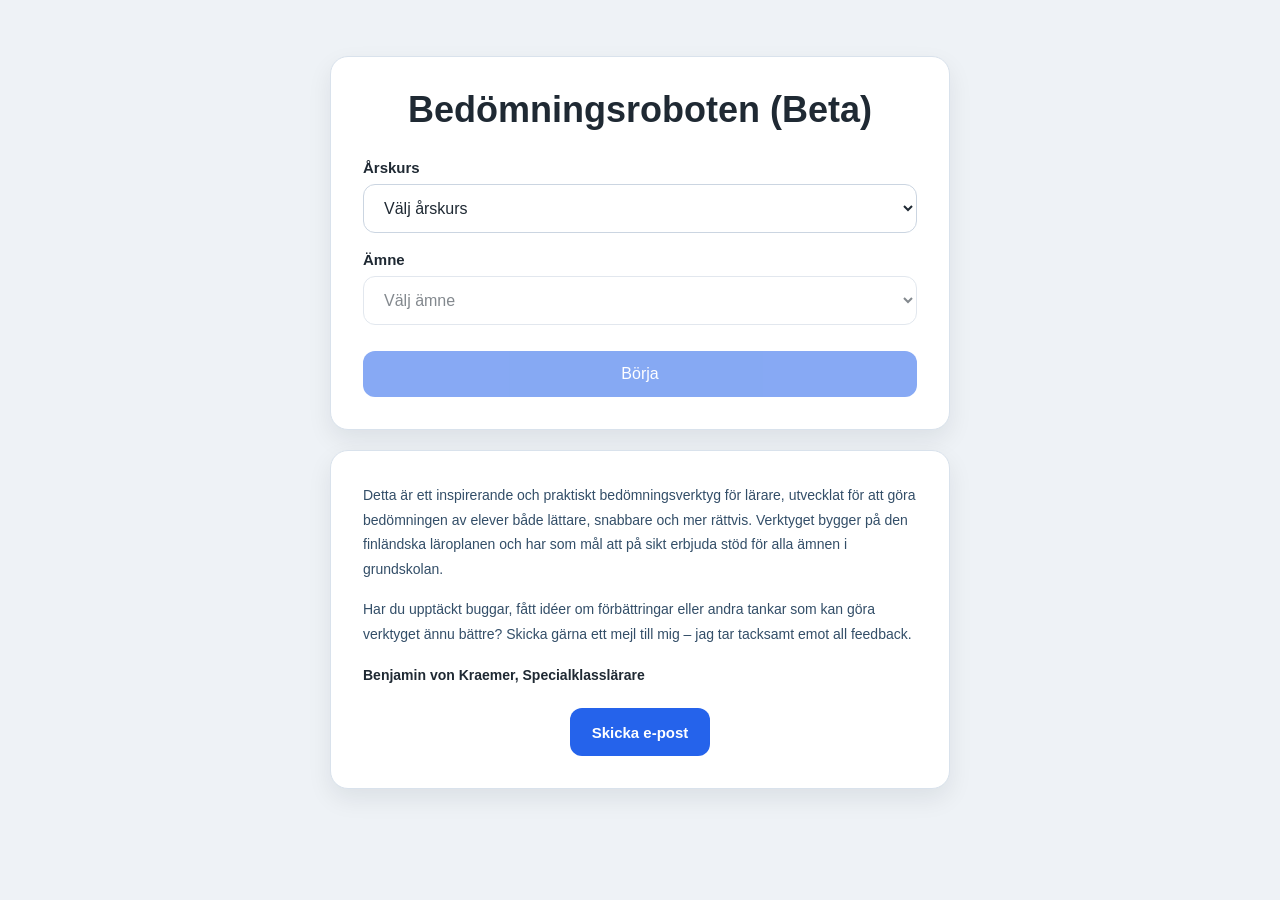
<file: index.html>
<!DOCTYPE html>
<html lang="sv">
<head>
  <meta charset="UTF-8" />
  <meta name="viewport" content="width=device-width, initial-scale=1.0" />
  <title>Bedömningsroboten</title>
  <link rel="stylesheet" href="./css/styles.css" />
</head>
<body>
  <div id="app"></div>
  <script src="./js/app.js"></script>
</body>
</html>
</file>
<file: css/styles.css>
* {
  box-sizing: border-box;
}

body {
  margin: 0;
  font-family: Arial, sans-serif;
  background: #eef2f6;
  color: #1f2933;
}

#app {
  width: 100%;
}

/* STARTSCREEN */

.start-shell {
  min-height: 100vh;
  display: flex;
  justify-content: center;
  align-items: flex-start;
  padding: 56px 16px;
}

.start-layout {
  width: 100%;
  max-width: 620px;
}

.start-card,
.start-info-block {
  width: 100%;
  background: #ffffff;
  border: 1px solid #d9e2ec;
  border-radius: 18px;
  box-shadow: 0 10px 24px rgba(15, 23, 42, 0.08);
  padding: 32px;
}

.start-card {
  margin-bottom: 20px;
}

.start-title {
  margin: 0 0 28px;
  text-align: center;
  font-size: 36px;
}

.start-field {
  margin-bottom: 18px;
}

.start-info-text {
  margin: 0;
  font-size: 14px;
  line-height: 1.75;
  color: #334e68;
}

.start-info-text-gap {
  margin-top: 16px;
}

.start-signature {
  margin: 18px 0 0;
  font-size: 14px;
  line-height: 1.6;
  font-weight: 700;
  color: #1f2933;
}

label {
  display: block;
  margin-bottom: 8px;
  font-size: 15px;
  font-weight: 700;
}

select,
button {
  width: 100%;
  font-size: 16px;
  border-radius: 12px;
  padding: 14px 16px;
}

select {
  background: #ffffff;
  color: #1f2933;
  border: 1px solid #cbd5e1;
}

button {
  border: none;
  cursor: pointer;
  transition: 0.18s ease;
}

button:hover:not(:disabled) {
  transform: translateY(-1px);
}

button:disabled,
select:disabled {
  opacity: 0.55;
  cursor: not-allowed;
}

.primary-btn {
  background: #2563eb;
  color: white;
}

.secondary-btn {
  background: #ffffff;
  color: #1f2933;
  border: 1px solid #cbd5e1;
}

.start-main-btn {
  margin-top: 8px;
}

.mail-btn {
  display: flex;
  align-items: center;
  justify-content: center;
  width: 25%;
  min-width: 140px;
  min-height: 48px;
  margin: 22px auto 0;
  padding: 12px 14px;
  border-radius: 12px;
  background: #2563eb;
  color: #ffffff;
  font-size: 15px;
  font-weight: 700;
  text-decoration: none;
  transition: 0.18s ease;
}

.mail-btn:hover {
  transform: translateY(-1px);
  background: #1d4ed8;
}

/* ASSESSMENT */

.assessment-shell {
  display: flex;
  justify-content: center;
  padding: 28px 16px 40px;
}

.assessment-panel {
  width: 100%;
  max-width: 940px;
  background: #ffffff;
  border: 1px solid #d9e2ec;
  border-radius: 18px;
  box-shadow: 0 10px 24px rgba(15, 23, 42, 0.08);
  padding: 22px;
}

.subject-heading {
  text-align: center;
  font-size: 34px;
  font-weight: 700;
  margin-bottom: 14px;
}

.progress-section {
  margin-bottom: 18px;
}

.progress-bar-sketch {
  width: 100%;
  height: 8px;
  background: #d9e2ec;
  border-radius: 999px;
  overflow: hidden;
  margin-bottom: 8px;
}

.progress-fill-sketch {
  height: 100%;
  background: #2563eb;
  transition: width 0.25s ease;
}

.progress-text-sketch {
  font-size: 12px;
  color: #52606d;
  text-align: right;
}

.goal-content-box {
  position: relative;
  overflow: hidden;
  border: 1px solid #cfd8e3;
  border-radius: 14px;
  background: #f8fbff;
  padding: 18px;
  margin-bottom: 16px;
}

.goal-content-box > * {
  position: relative;
  z-index: 1;
}

.goal-code-sketch {
  display: inline-block;
  padding: 6px 10px;
  border-radius: 999px;
  background: #e7eef6;
  color: #52606d;
  font-size: 13px;
  font-weight: 700;
  margin-bottom: 12px;
}

.goal-text-sketch {
  font-size: 18px;
  line-height: 1.55;
  font-weight: 400;
  margin-bottom: 16px;
}

.target-box,
.message-box,
.notes-box {
  border-radius: 12px;
  padding: 14px;
  margin-top: 12px;
}

.target-box {
  position: relative;
  overflow: hidden;
  border: 1px solid #cfd8e3;
  background: #ffffff;
}

.target-box > * {
  position: relative;
  z-index: 1;
}

.goal-content-box::after,
.target-box::after {
  content: "";
  position: absolute;
  inset: 0;
  background: rgba(187, 247, 208, 0);
  pointer-events: none;
  z-index: 0;
}

.goal-content-box.flash-target::after,
.target-box.flash-target::after {
  animation: targetFlashOverlay 1s ease-out;
}

@keyframes targetFlashOverlay {
  0% {
    background: rgba(187, 247, 208, 1);
  }
  100% {
    background: rgba(187, 247, 208, 0);
  }
}

.target-label {
  font-size: 13px;
  font-weight: 700;
  color: #52606d;
  margin-bottom: 6px;
}

.target-text {
  font-size: 18px;
  line-height: 1.55;
  font-weight: 700;
}

.message-box {
  border: 1px solid #f0d98a;
  background: #fff8dc;
  line-height: 1.5;
}

.notes-box {
  border: 1px solid #d7dbe0;
  background: #f7f7f8;
  line-height: 1.5;
}

/* VITSORDSSTACK */

.grade-stack {
  display: flex;
  flex-direction: column;
  gap: 10px;
  margin-bottom: 18px;
}

.grade-row {
  display: grid;
  grid-template-columns: 76px 1fr;
  gap: 12px;
  align-items: stretch;
  width: 100%;
  text-align: left;
  border: 1px solid #cfd8e3;
  border-radius: 12px;
  background: #ffffff;
  color: #1f2933;
  padding: 10px;
}

.grade-row:hover {
  border-color: #2563eb;
  background: #f8fbff;
}

.grade-row.selected {
  border: 2px solid #2563eb;
  background: #eef4ff;
}

.grade-number-box {
  display: flex;
  align-items: center;
  justify-content: center;
  border: 1px solid #cfd8e3;
  border-radius: 10px;
  background: #f8fafc;
  font-size: 30px;
  font-weight: 700;
  min-height: 72px;
}

.grade-criterion-box {
  display: flex;
  align-items: center;
  min-height: 72px;
  padding-right: 4px;
}

.grade-criterion-text {
  line-height: 1.45;
  font-size: 15px;
  color: #334e68;
  font-weight: 700;
}

.grade-muted {
  color: #7b8794;
  font-style: italic;
  font-weight: 400;
}

/* BOTTENNAV */

.bottom-nav {
  display: grid;
  grid-template-columns: 140px 1fr 1fr;
  gap: 12px;
  align-items: stretch;
}

.nav-btn {
  min-height: 54px;
}

.small-nav-btn {
  font-size: 15px;
}

/* SUMMARY */

.summary-shell {
  min-height: 100vh;
  display: flex;
  justify-content: center;
  align-items: flex-start;
  padding: 56px 16px;
}

.summary-panel {
  width: 100%;
  max-width: 620px;
  background: #ffffff;
  border: 1px solid #d9e2ec;
  border-radius: 18px;
  box-shadow: 0 10px 24px rgba(15, 23, 42, 0.08);
  padding: 32px;
  text-align: center;
}

.summary-subject {
  font-size: 34px;
  font-weight: 700;
  margin-bottom: 12px;
}

.summary-status {
  font-size: 18px;
  margin-bottom: 26px;
}

.summary-average-box {
  border: 1px solid #cfd8e3;
  border-radius: 14px;
  background: #f8fbff;
  padding: 20px;
  margin-bottom: 24px;
}

.summary-average-label {
  font-size: 14px;
  color: #52606d;
  margin-bottom: 8px;
}

.summary-average-value {
  font-size: 42px;
  font-weight: 700;
}

.summary-grade-label {
  font-size: 22px;
  font-weight: 700;
  margin-bottom: 16px;
}

.summary-grade-circle {
  width: 96px;
  height: 96px;
  margin: 0 auto 28px;
  border-radius: 999px;
  border: 3px solid #2563eb;
  display: flex;
  align-items: center;
  justify-content: center;
  font-size: 40px;
  font-weight: 700;
  background: #ffffff;
}

.summary-actions {
  display: flex;
  flex-direction: column;
  gap: 12px;
}

/* RESPONSIVE */

@media (max-width: 700px) {
  .start-card,
  .start-info-block,
  .assessment-panel,
  .summary-panel {
    padding: 18px;
    border-radius: 14px;
  }

  .start-title,
  .subject-heading,
  .summary-subject {
    font-size: 28px;
  }

  .start-info-text,
  .start-signature {
    font-size: 13px;
    line-height: 1.7;
  }

  .goal-text-sketch,
  .target-text {
    font-size: 17px;
  }

  .grade-row {
    grid-template-columns: 64px 1fr;
  }

  .grade-number-box {
    font-size: 24px;
    min-height: 64px;
  }

  .grade-criterion-box {
    min-height: 64px;
  }

  .bottom-nav {
    grid-template-columns: 1fr;
  }

  .mail-btn {
    width: 100%;
    min-width: 0;
  }
}
</file>
